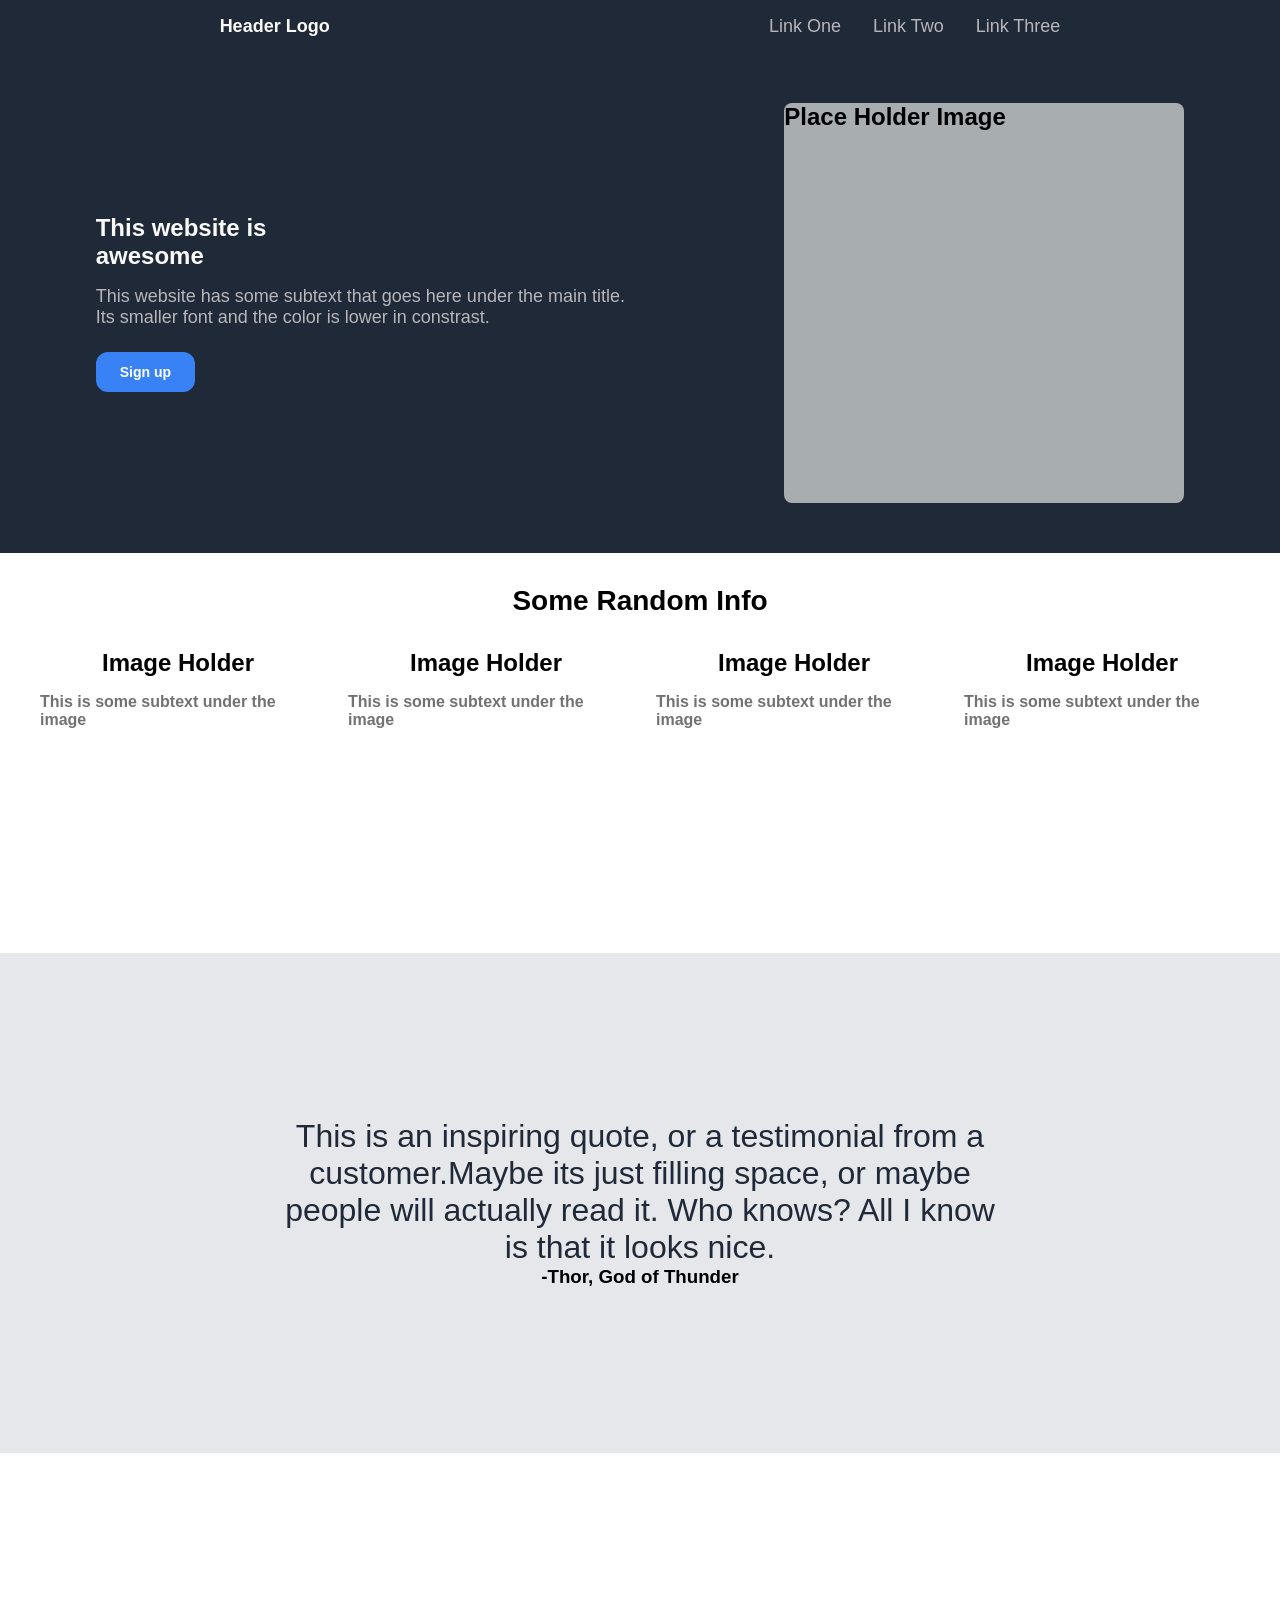
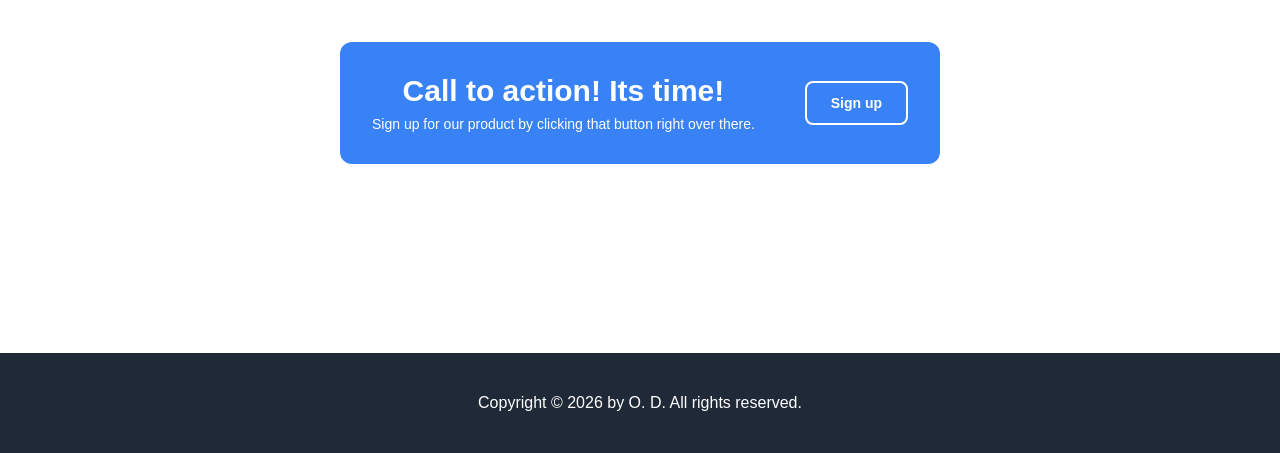
<file: odin-landing/index.html>
<!doctype html>
<html lang="en">
  <head>
    <meta charset="UTF-8" />
    <meta name="viewport" content="width=device-width, initial-scale=1.0" />
    <link rel="stylesheet" href="./styles.css" />
    <title>Odin Landing</title>
    <script src="./index.js" defer></script>
  </head>
  <body>
    <nav class="nav-bar">
      <h1>Header Logo</h1>

      <div class="nav-links">
        <p>Link One</p>
        <p>Link Two</p>
        <p>Link Three</p>
      </div>
    </nav>

    <section class="hero">
      <div class="hero-text">
        <h1>
          This website is <br />
          awesome
        </h1>
        <h3>
          This website has some subtext that goes here under the main title.<br />
          Its smaller font and the color is lower in constrast.
        </h3>
        <button>Sign up</button>
      </div>
      <div class="hero-img"><h2>Place Holder Image</h2></div>
    </section>

    <section class="random-info">
      <h1> Some Random Info</h1>
        <div class = "info-container">
          <div class="info-element">
            <h2>Image Holder</h2>
            <h3>This is some subtext under the image</h3>
          </div>
            <div class="info-element">
            <h2>Image Holder</h2>
            <h3>This is some subtext under the image</h3>
              </div>
          
            <div class="info-element">
            <h2>Image Holder</h2>
            <h3>This is some subtext under the image</h3>
          </div>
            <di class="info-element">
            <h2>Image Holder</h2>
            <h3>This is some subtext under the image</h3>
          </div>
        </div>
    </section>

    <section class="quote-section">
      <p>This is an inspiring quote, or a testimonial from a <br/>customer.Maybe its just
      filling space, or maybe <br/>people will actually read it. Who knows? All I know <br/>is that it looks nice.</p>
      <h3>-Thor, God of Thunder</h3>
    </section>

    <section class="CTA">
      <div class="CTA-container">
        <div class="CTA-text">
          <h2>Call to action! Its time!</h2>
          <h3> Sign up for our product by clicking that button right over there.</h3>
        </div>

        <div class="CTA-button">
          <button>Sign up</button>
        </div>
    </section>

    <footer class="footer">
    </footer>
  </body>
</html>
</file>
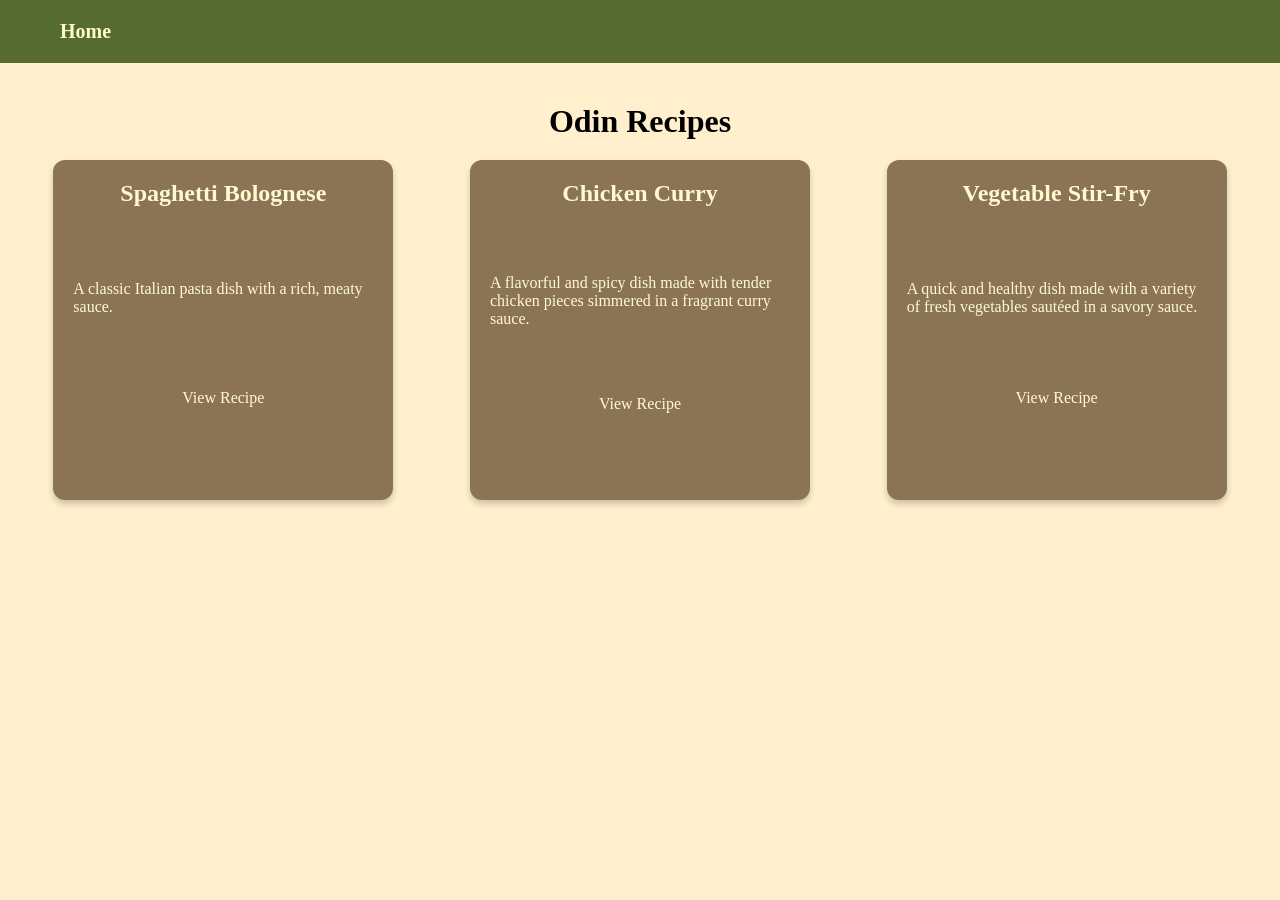
<file: odin-recipes/index.html>
<!doctype html>
<html lang="en">
  <head>
    <meta charset="UTF-8" />
    <meta name="viewport" content="width=device-width, initial-scale=1.0" />
    <title>Odin Recipes</title>
    <link rel="stylesheet" href="./styles.css" />
    <script src="./index.js" defer></script>
  </head>
  <body>
    <div class="header">
      <ul>
        <a href="./index.html">Home</a>
      </ul>
    </div>
    <div class="title-container">
      <h1 class="title">Odin Recipes</h1>
    </div>

    <div id="recipe-container"></div>
  </body>
</html>
</file>
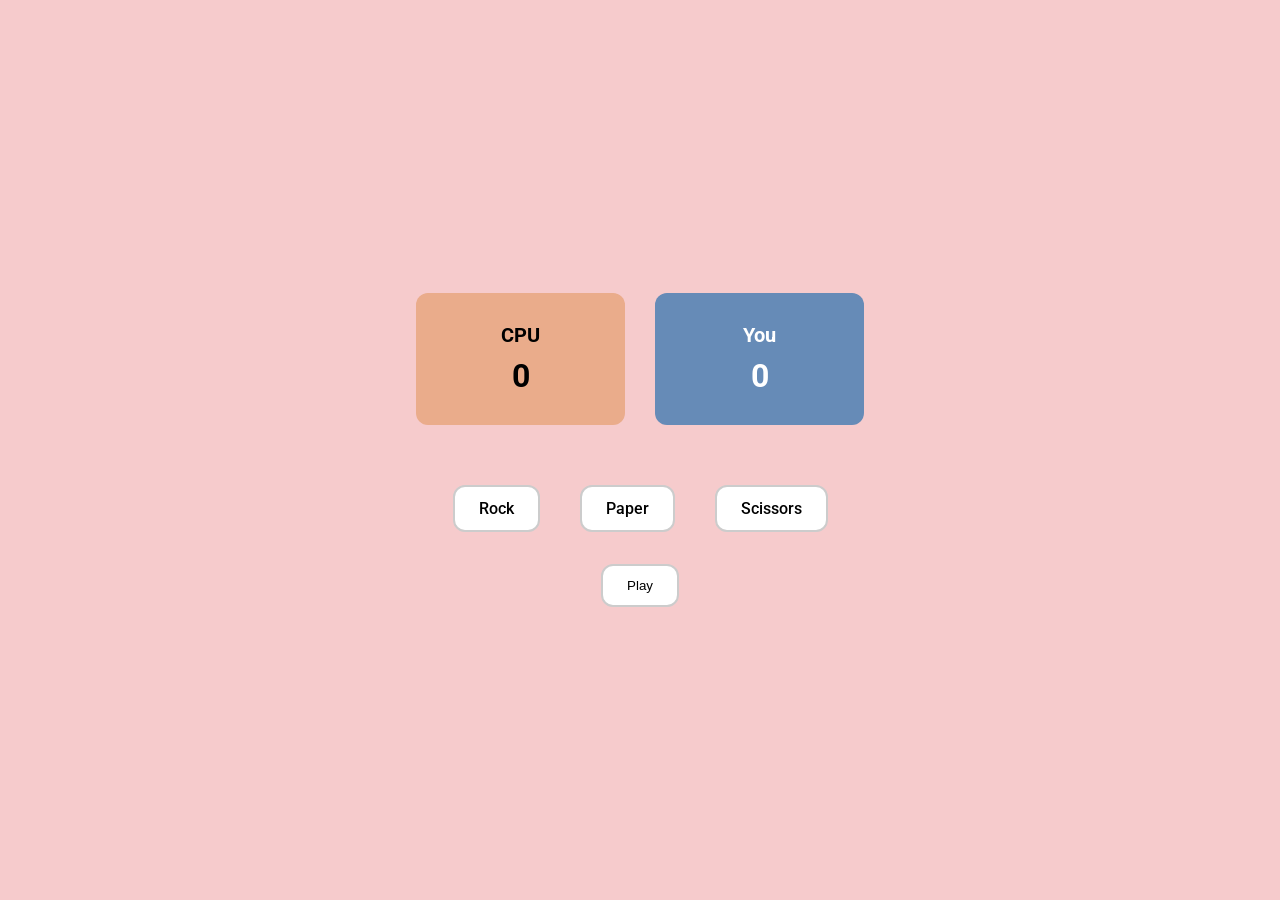
<file: odin-RPS/index.html>
<!doctype html>
<html lang="en">
  <head>
    <meta charset="UTF-8" />
    <meta name="viewport" content="width=device-width, initial-scale=1.0" />
    <title>Odin-RPS</title>
    <link rel="stylesheet" href="./styles.css" />
    <script src="./index.js" defer></script>
  </head>
  <body>
    <section class="container">
      <div class="scores">
        <div class="score-machine">
          <h2>CPU</h2>
          <p id="machine-score">0</p>
        </div>

        <div class="score-human">
          <h2>You</h2>
          <p id="human-score">0</p>
        </div>
      </div>

      <div class="buttons">
        <form>
          <input type="radio" name="choice" value="rock" id="rock" />
          <label for="rock">Rock</label>
          <input type="radio" name="choice" value="paper" id="paper" />
          <label for="paper">Paper</label>
          <input type="radio" name="choice" value="scissors" id="scissors" />
          <label for="scissors">Scissors</label>
        </form>
      </div>

      <button class="play-button">Play</button>
    </section>
  </body>
</html>
</file>
<file: odin-landing/styles.css>
* {
  margin: 0;
  padding: 0;
  box-sizing: border-box;
}

body {
  font-family: Roboto, sans-serif;
}

.nav-bar {
  display: flex;
  justify-content: space-around;
  align-items: center;
  background-color: #1f2937;
  font-size: 0.75rem;
  color: #f9faf8;
  padding: 1rem 0;
}

.nav-bar p {
  font-size: 1.125rem;
  color: #e5e7eb;
  margin: 0;
}

.nav-links {
  display: flex;
  justify-content: space-around;
  gap: 2rem;
  width: auto;
}

.nav-links p {
  color: rgba(235, 229, 231, 0.75);
  margin: 0;
  cursor: pointer;
  transition: color 0.3s ease;
}

.nav-links p:hover {
  color: #f9faf8;
}

.hero {
  background-color: #1f2937;
  display: flex;
  align-items: center;
  justify-content: space-around;
  gap: 2rem;
  min-height: 500px;
  padding: 2rem;
}

.hero-text h1 {
  color: #f9faf8;
  font-size: 1.5rem;
  font-weight: 900;
  margin-bottom: 1rem;
}

.hero-text h3 {
  font-size: 1.125rem;
  color: rgba(235, 229, 231, 0.75);
  margin-bottom: 1.5rem;
  font-weight: 400;
}

.hero-text button {
  padding: 0.75rem 1.5rem;
  font-size: 0.875rem;
  background-color: #3882f6;
  color: white;
  border: none;
  font-weight: bold;
  border-radius: 0.75rem;
  cursor: pointer;
  transition:
    background-color 0.3s ease,
    transform 0.2s ease;
}

.hero-text button:hover {
  background-color: #2563eb;
  transform: translateY(-2px);
}

.hero-text button:active {
  transform: translateY(0);
}

.hero-img {
  background-color: rgba(249, 250, 248, 0.63);
  height: 25rem;
  width: 25rem;
  border-radius: 0.5rem;
  flex-shrink: 0;
}

.random-info {
  display: flex;
  flex-direction: column;
  align-items: center;
  min-height: 400px;
  padding: 2rem;
}

.random-info h1 {
  margin-bottom: 2rem;
  font-size: 1.75rem;
}

.info-container {
  display: flex;
  justify-content: center;
  gap: 2rem;
  width: 100%;
  max-width: 1200px;
  flex-wrap: wrap;
}

.info-element {
  display: flex;
  flex-direction: column;
  align-items: center;
  gap: 1rem;
  flex: 1;
  min-width: 150px;
}

.info-element h3 {
  color: rgba(108, 109, 107, 0.96);
  font-size: 1rem;
  font-weight: 600;
}

.quote-section {
  display: flex;
  flex-direction: column;
  justify-content: center;
  align-items: center;
  background-color: #e5e7eb;
  min-height: 500px;
  padding: 2rem;
}

.quote-section p {
  font-weight: 300;
  color: #1f2937;
  font-size: 2rem;
  max-width: 800px;
  text-align: center;
  margin: 0;
}

.CTA {
  display: flex;
  justify-content: center;
  align-items: center;
  min-height: 500px;
  color: white;
  padding: 2rem;
}

.CTA-text {
  display: flex;
  flex-direction: column;
  gap: 0.5rem;
  text-align: center;
}

.CTA-text h2 {
  font-size: 1.875rem;
  font-weight: bold;
  margin: 0;
}

.CTA-text h3 {
  font-size: 0.875rem;
  margin: 0;
  font-weight: 400;
}

.CTA-container {
  background-color: #3882f6;
  display: flex;
  flex-direction: row;
  justify-content: space-between;
  align-items: center;
  gap: 2rem;
  width: 100%;
  max-width: 600px;
  padding: 2rem;
  border-radius: 0.75rem;
  flex-wrap: wrap;
}

.CTA-button button {
  padding: 0.75rem 1.5rem;
  font-size: 0.875rem;
  background-color: transparent;
  color: white;
  border: 2px solid white;
  font-weight: bold;
  border-radius: 0.5rem;
  cursor: pointer;
  transition: all 0.3s ease;
}

.CTA-button button:hover {
  background-color: white;
  color: #3882f6;
}

.footer {
  background-color: #1f2937;
  color: white;
  display: flex;
  align-items: center;
  justify-content: center;
  min-height: 100px;
  padding: 1rem;
}
</file>
<file: odin-recipes/styles.css>
* {
  margin: 0 auto;
}

a {
  text-decoration: none;
  color: inherit;
}

a:hover {
  font-weight: bold;
}

body {
  background-color: #ffefcd;
}
.header {
  background-color: #556b2f;
  padding: 20px;
  margin-bottom: 40px;
  color: #fffacd;
  font-weight: bold;
  font-size: 20px;
}

.title-container {
  display: flex;
  justify-content: center;
  flex-direction: column;
}

.title-container img {
  margin-top: 20px;
  height: 300px;
  margin-bottom: 20px;
}

#recipe-container {
  display: flex;
  flex-direction: row;
  flex-wrap: wrap;
  gap: 10px;
  padding: 20px;
}

.recipe-card {
  display: grid;
  color: #fffacd;
  background-color: #8b7355;
  border-radius: 12px;
  height: 300px;
  width: 300px;
  padding: 20px;
  box-shadow: 0 4px 6px rgba(0, 0, 0, 0.2);
}

.recipe-info {
  display: flex;
  flex-direction: column;
  background-color: #ffffffb4;
  max-width: fit-content;
  border-radius: 12px;
  padding: 20px;
  box-shadow: 6px 4px 6px 4px rgba(0, 0, 0, 0.36);
}

.recipe-info li {
  padding-bottom: 10px;
  font-size: 18px;
}
</file>
<file: odin-RPS/styles.css>
@import url("https://fonts.googleapis.com/css2?family=Roboto:wght@400;500;700&display=swap");

* {
  box-sizing: border-box;
}

body,
html {
  margin: 0;
  padding: 0;
  font-family: "Roboto", sans-serif;
  background-color: #f6cbcc;
}

.container {
  display: flex;
  flex-direction: column;
  height: 100vh;
  width: 100vw;
  justify-content: center;
  align-items: center;
}

.scores {
  display: flex;
  justify-content: space-between;
  gap: 30px;
  width: 35%;
  margin-bottom: 60px;
}

.score-machine {
  background-color: #eaac8b;
  padding: 30px 40px;
  border-radius: 12px;
  font-weight: 500;
  text-align: center;
  flex: 1;
}

.score-machine h2 {
  margin: 0 0 10px 0;
  font-size: 20px;
}

.score-machine p {
  margin: 0;
  font-size: 32px;
  font-weight: 700;
}

.score-human {
  background-color: #668bb7;
  color: white;
  padding: 30px 40px;
  border-radius: 12px;
  font-weight: 500;
  text-align: center;
  flex: 1;
}

.score-human h2 {
  margin: 0 0 10px 0;
  font-size: 20px;
}

.score-human p {
  margin: 0;
  font-size: 32px;
  font-weight: 700;
}

.buttons form {
  display: flex;
  gap: 40px;
}

.buttons input[type="radio"] {
  display: none;
}

.buttons label {
  padding: 12px 24px;
  background-color: white;
  border: 2px solid #ccc;
  border-radius: 12px;
  cursor: pointer;
  font-weight: 500;
  transition: all 0.3s ease;
}

.buttons label:hover {
  border-color: #668bb7;
  background-color: #f0f4f8;
}

.buttons input[type="radio"]:checked + label {
  background-color: #668bb7;
  color: white;
  border-color: #668bb7;
}

.play-button {
  margin-top: 2rem;
  padding: 12px 24px;
  background-color: white;
  border: 2px solid #ccc;
  border-radius: 12px;
  cursor: pointer;
  font-weight: 500;
  transition: all 0.3s ease;
}
</file>
